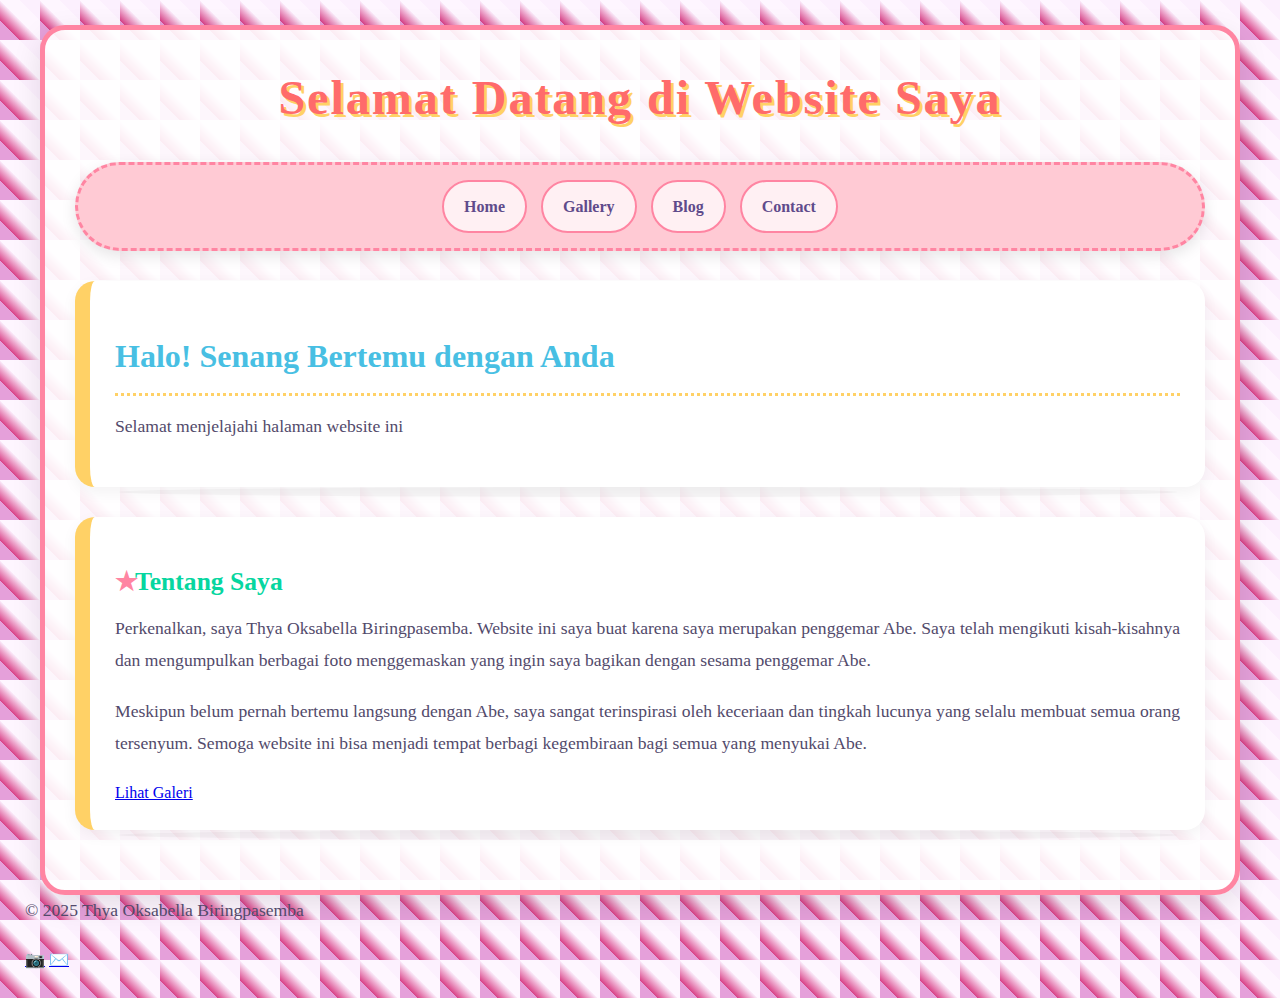
<file: index.html>
<!DOCTYPE html>
<html lang="id">
<head>
    <meta charset="UTF-8">
    <meta name="viewport" content="width=device-width, initial-scale=1.0">
    <title>Home - Website Portofolio Thya</title>
    <link rel="stylesheet" href="style.css">
    
    <link href="https://fonts.googleapis.com/css2?family=Nunito:wght@400;600;700&family=Pacifico&display=swap" rel="stylesheet">
</head>
<body>
    <div class="container">
        <header>
            <h1 class="main-title">Selamat Datang di Website Saya</h1>
            <nav>
                <a href="index.html" class="active">Home</a>
                <a href="gallery.html">Gallery</a>
                <a href="blog.html">Blog</a>
                <a href="contact.html">Contact</a>
            </nav>
        </header>
        
        <main>
            <section class="hero">
                <div class="welcome-text">
                    <h2>Halo! Senang Bertemu dengan Anda</h2>
                    <p class="tagline">Selamat menjelajahi halaman website ini</p>
                </div>
            </section>
            
            <section class="intro">
                    <div class="profile-text">
                        <h3>Tentang Saya</h3>
                        <p>Perkenalkan, saya Thya Oksabella Biringpasemba. Website ini saya buat karena saya merupakan penggemar Abe. Saya telah mengikuti kisah-kisahnya dan mengumpulkan berbagai foto menggemaskan yang ingin saya bagikan dengan sesama penggemar Abe.</p>
                        <p>Meskipun belum pernah bertemu langsung dengan Abe, saya sangat terinspirasi oleh keceriaan dan tingkah lucunya yang selalu membuat semua orang tersenyum. Semoga website ini bisa menjadi tempat berbagi kegembiraan bagi semua yang menyukai Abe.</p>
                        <a href="gallery.html" class="button">Lihat Galeri</a>
                    </div>
                </div>
            </section>
        </main>
        
        <footer>
            <p>&copy; 2025 Thya Oksabella Biringpasemba</p>
            <div class="social">
                <a href="#" class="social-icon">📷</a>
                <a href="#" class="social-icon">✉️</a>
            </div>
        </footer>
    </div>
</body>
</html>
</file>
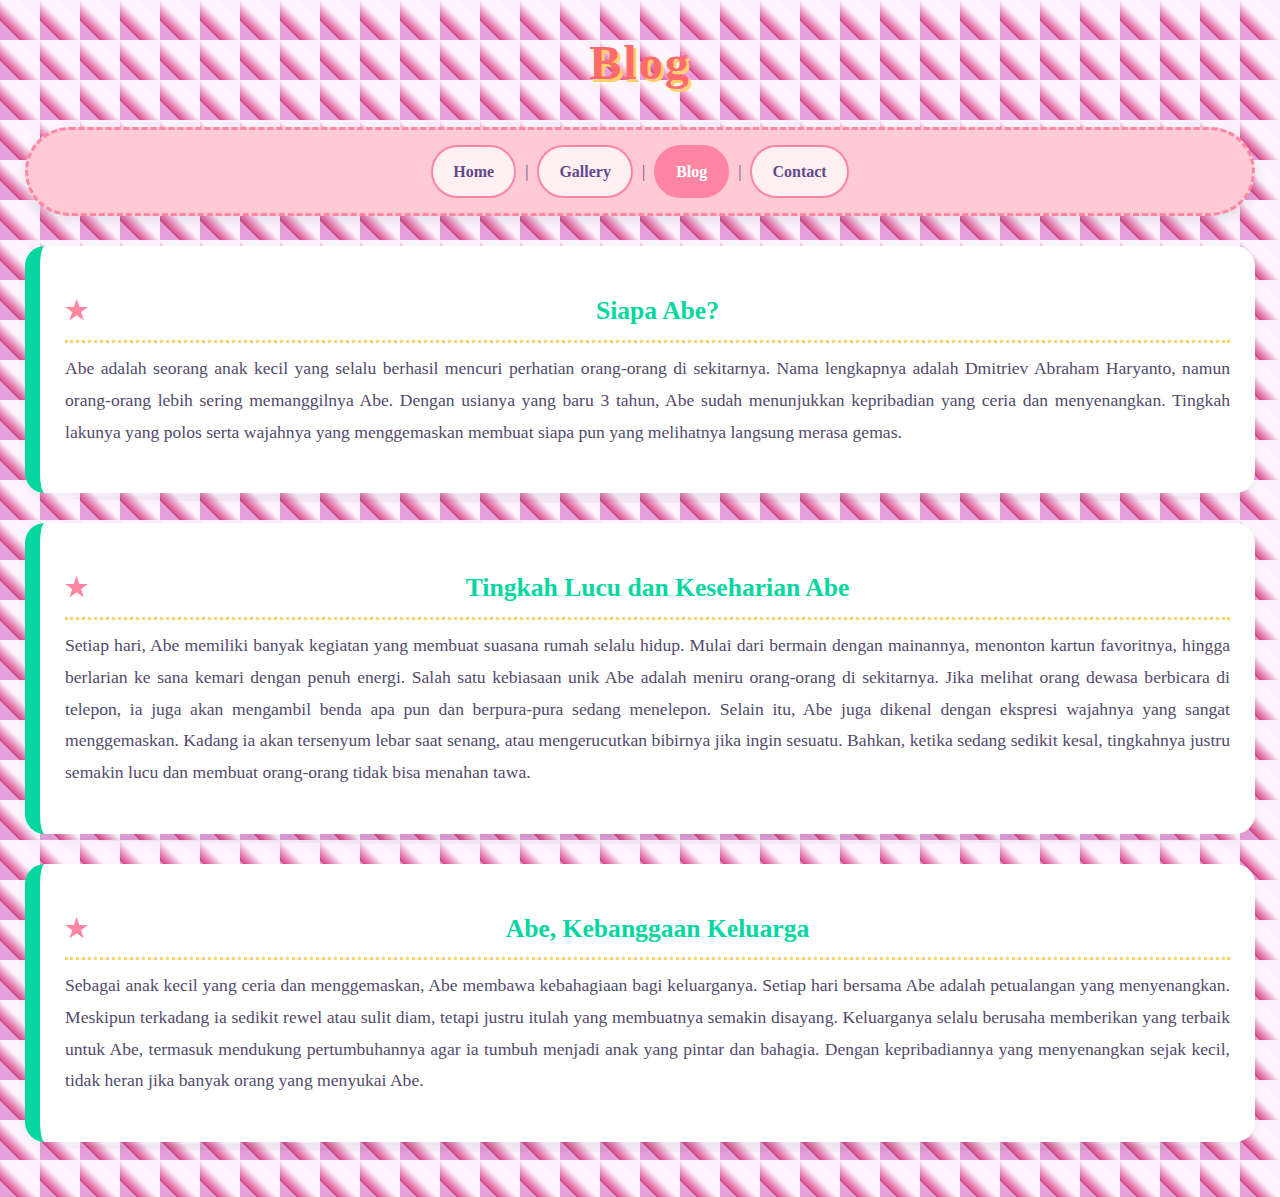
<file: blog.html>
<!DOCTYPE html>
<html lang="id">
<head>
    <meta charset="UTF-8">
    <meta name="viewport" content="width=device-width, initial-scale=1.0">
    <title>Blog - Website Portoflio</title>
    <link rel="stylesheet" href="style.css">
    <script src="script.js"></script>
</head>
<body>
    <h1>Blog</h1>
    <nav>
        <a href="index.html">Home</a> | 
        <a href="gallery.html">Gallery</a> | 
        <a href="blog.html">Blog</a> | 
        <a href="contact.html">Contact</a>
    </nav>
    
    <article>
       <h3>Siapa Abe?</h3>
            <p>Abe adalah seorang anak kecil yang selalu berhasil mencuri perhatian orang-orang di sekitarnya. Nama lengkapnya adalah Dmitriev Abraham Haryanto, namun orang-orang lebih sering memanggilnya Abe. Dengan usianya yang baru 3 tahun, Abe sudah menunjukkan kepribadian yang ceria dan menyenangkan. Tingkah lakunya yang polos serta wajahnya yang menggemaskan membuat siapa pun yang melihatnya langsung merasa gemas.</p>
        </article>
        <article>
            <h3>Tingkah Lucu dan Keseharian Abe</h3>
            <p>Setiap hari, Abe memiliki banyak kegiatan yang membuat suasana rumah selalu hidup. Mulai dari bermain dengan mainannya, menonton kartun favoritnya, hingga berlarian ke sana kemari dengan penuh energi. Salah satu kebiasaan unik Abe adalah meniru orang-orang di sekitarnya. Jika melihat orang dewasa berbicara di telepon, ia juga akan mengambil benda apa pun dan berpura-pura sedang menelepon.  Selain itu, Abe juga dikenal dengan ekspresi wajahnya yang sangat menggemaskan. Kadang ia akan tersenyum lebar saat senang, atau mengerucutkan bibirnya jika ingin sesuatu. Bahkan, ketika sedang sedikit kesal, tingkahnya justru semakin lucu dan membuat orang-orang tidak bisa menahan tawa.</p>
        </article>
        <article>
            <h3>Abe, Kebanggaan Keluarga</h3>
            <p>Sebagai anak kecil yang ceria dan menggemaskan, Abe membawa kebahagiaan bagi keluarganya. Setiap hari bersama Abe adalah petualangan yang menyenangkan. Meskipun terkadang ia sedikit rewel atau sulit diam, tetapi justru itulah yang membuatnya semakin disayang.  Keluarganya selalu berusaha memberikan yang terbaik untuk Abe, termasuk mendukung pertumbuhannya agar ia tumbuh menjadi anak yang pintar dan bahagia. Dengan kepribadiannya yang menyenangkan sejak kecil, tidak heran jika banyak orang yang menyukai Abe.</p>
    </article>
</body>
</html>
</file>
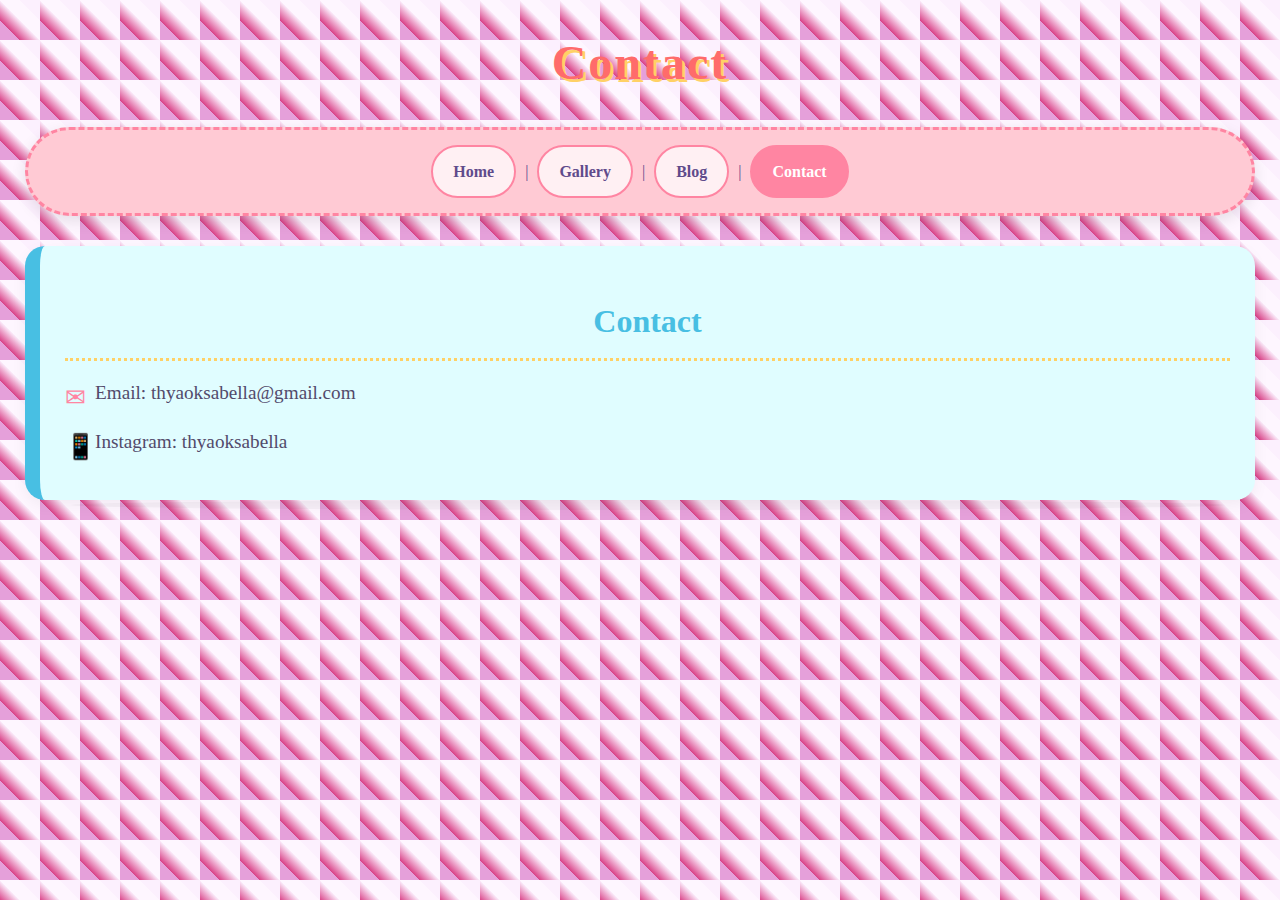
<file: contact.html>
<!DOCTYPE html>
<html lang="id">
<head>
    <meta charset="UTF-8">
    <meta name="viewport" content="width=device-width, initial-scale=1.0">
    <title>Contact - Website Portofolio</title>
    <link rel="stylesheet" href="style.css">
    <script src="script.js"></script>
</head>
<body>
    <h1>Contact</h1>
    <nav>
        <a href="index.html">Home</a> | 
        <a href="gallery.html">Gallery</a> | 
        <a href="blog.html">Blog</a> | 
        <a href="contact.html">Contact</a>
    </nav>
    
      <section id="contact">
        <h2>Contact</h2>
        <p>Email: thyaoksabella@gmail.com</p>
        <p>Instagram: thyaoksabella</p>
    </section>
</body>
</html>
</file>
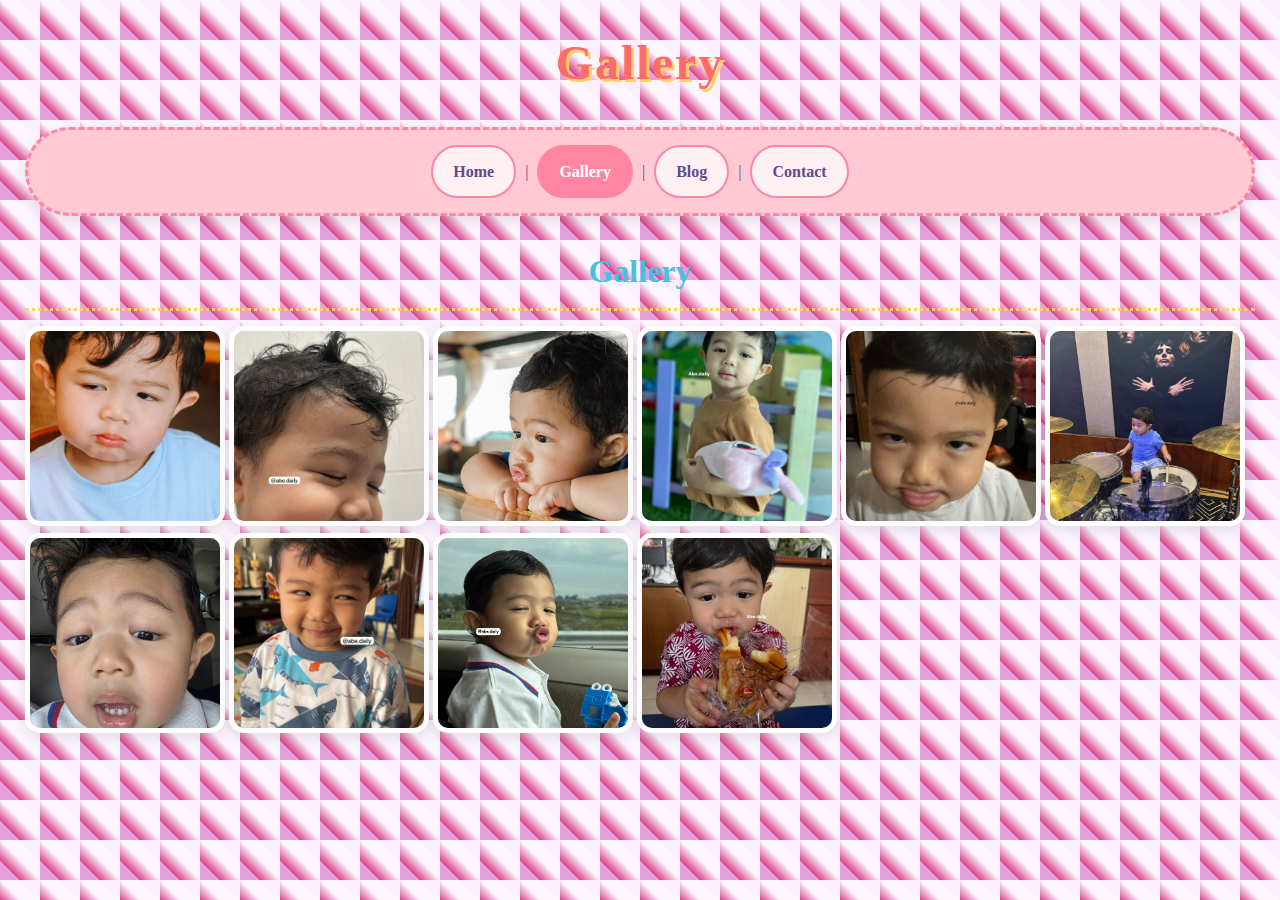
<file: gallery.html>
<!DOCTYPE html>
<html lang="id">
<head>
    <meta charset="UTF-8">
    <meta name="viewport" content="width=device-width, initial-scale=1.0">
    <title>Gallery - Website Portofolio</title>
    <link rel="stylesheet" href="style.css">
    <script src="script.js"></script>
</head>
<body>
    <h1>Gallery</h1>
    <nav>
        <a href="index.html">Home</a> | 
        <a href="gallery.html">Gallery</a> | 
        <a href="blog.html">Blog</a> | 
        <a href="contact.html">Contact</a>
    </nav>
    
    <h2>Gallery</h2>
        <img src="images/abe 1.jpg" alt="Foto 1" width="200">
        <img src="images/abe 2.jpg" alt="Foto 2" width="200">
        <img src="images/abe 3.jpg" alt="Foto 3" width="200">
        <img src="images/abe 4.jpg" alt="Foto 4" width="200">
	<img src="images/abe 5.jpg" alt="Foto 5" width="200">
	<img src="images/abe 6.jpg" alt="Foto 6" width="200">
	<img src="images/abe 7.jpg" alt="Foto 7" width="200">
	<img src="images/abe 8.jpg" alt="Foto 8" width="200">
	<img src="images/abe 9.jpg" alt="Foto 9" width="200">
	<img src="images/abe 10.jpg" alt="Foto 10" width="200">
</body>
</html>
</file>
<file: style.css>
/* Reset CSS */
* {
    margin: 0;
    padding: 0;
    box-sizing: border-box;
    font-family: 'Comic Sans MS', 'Bubblegum Sans', cursive;
}

body {
    background-color: #fef6ff;
    background-image: linear-gradient(45deg, #e5a0da 25%, #da458a 25%, #fcf0fe 50%, #fef6ff 50%, #fef6ff 75%, #fcf0fe 75%, #fcf0fe 100%);
    background-size: 40px 40px;
    color: #5f4b8b;
    line-height: 1.6;
    padding: 25px;
}

/* Wrapper for content */
.container {
    max-width: 1200px;
    margin: 0 auto;
    background-color: rgba(255, 255, 255, 0.9);
    border-radius: 25px;
    padding: 30px;
    box-shadow: 0 10px 30px rgba(0, 0, 0, 0.1);
    border: 5px solid #ff85a2;
}

/* Header Styles */
h1 {
    color: #ff6b6b;
    text-align: center;
    margin-bottom: 25px;
    font-size: 3em;
    text-shadow: 3px 3px 0 #ffd166;
    letter-spacing: 2px;
}

h2 {
    color: #48bfe3;
    margin: 25px 0 15px;
    font-size: 2em;
    border-bottom: 3px dotted #ffd166;
    padding-bottom: 10px;
}

h3 {
    color: #06d6a0;
    margin: 20px 0 10px;
    font-size: 1.6em;
    position: relative;
    padding-left: 20px;
}

h3:before {
    content: "★";
    position: absolute;
    left: 0;
    color: #ff85a2;
}

/* Navigation */
nav {
    background-color: #ffcad4;
    padding: 15px;
    border-radius: 50px;
    margin-bottom: 30px;
    text-align: center;
    box-shadow: 0 5px 15px rgba(0, 0, 0, 0.1);
    border: 3px dashed #ff85a2;
}

nav a {
    color: #5f4b8b;
    text-decoration: none;
    padding: 12px 20px;
    margin: 0 5px;
    font-weight: bold;
    border-radius: 50px;
    transition: all 0.3s;
    background-color: #fff0f3;
    display: inline-block;
    border: 2px solid #ff85a2;
}

nav a:hover {
    background-color: #ff85a2;
    color: white;
    transform: translateY(-5px);
    box-shadow: 0 5px 10px rgba(0, 0, 0, 0.1);
}

/* Content Sections */
section, article {
    background-color: white;
    padding: 25px;
    border-radius: 20px;
    margin-bottom: 30px;
    box-shadow: 0 5px 15px rgba(0, 0, 0, 0.05);
    border-left: 15px solid #ffd166;
    position: relative;
}

section:after, article:after {
    content: "";
    position: absolute;
    bottom: -10px;
    left: 50%;
    transform: translateX(-50%);
    width: 95%;
    height: 10px;
    background-color: rgba(0, 0, 0, 0.03);
    border-radius: 50%;
}

/* Paragraphs */
p {
    margin-bottom: 20px;
    text-align: justify;
    font-size: 1.1em;
    line-height: 1.8;
    color: #524a6b;
}

/* Images in Gallery */
#gallery-container {
    display: grid;
    grid-template-columns: repeat(auto-fill, minmax(200px, 1fr));
    gap: 20px;
    padding: 20px 0;
}

img {
    border-radius: 15px;
    box-shadow: 0 5px 15px rgba(0, 0, 0, 0.1);
    transition: all 0.3s ease;
    object-fit: cover;
    height: 200px;
    border: 5px solid white;
}

img:hover {
    transform: scale(1.08) rotate(2deg);
    box-shadow: 0 10px 25px rgba(0, 0, 0, 0.15);
    border-color: #ff85a2;
}

/* Contact Section */
#contact {
    background-color: #e0fdff;
    border-left-color: #48bfe3;
}

#contact p {
    margin: 15px 0;
    font-size: 1.2em;
    position: relative;
    padding-left: 30px;
}

#contact p:before {
    position: absolute;
    left: 0;
    font-size: 1.3em;
}

#contact p:nth-child(2):before {
    content: "✉";
    color: #ff85a2;
}

#contact p:nth-child(3):before {
    content: "📱";
    color: #48bfe3;
}

/* Button Styles */
.btn {
    display: inline-block;
    padding: 12px 25px;
    background-color: #ff85a2;
    color: white;
    border-radius: 50px;
    text-decoration: none;
    font-weight: bold;
    margin-top: 10px;
    transition: all 0.3s;
    border: none;
    cursor: pointer;
    box-shadow: 0 5px 15px rgba(255, 133, 162, 0.3);
}

.btn:hover {
    background-color: #ff6b6b;
    transform: translateY(-3px);
    box-shadow: 0 8px 20px rgba(255, 107, 107, 0.4);
}

/* Animation */
@keyframes float {
    0% { transform: translateY(0px); }
    50% { transform: translateY(-10px); }
    100% { transform: translateY(0px); }
}

h1 {
    animation: float 3s ease-in-out infinite;
}

/* Responsive Design */
@media (max-width: 768px) {
    body {
        padding: 15px;
    }
    
    .container {
        padding: 20px;
    }
    
    nav {
        display: flex;
        flex-direction: column;
        gap: 10px;
    }
    
    nav a {
        display: block;
        margin: 5px 0;
    }
    
    h1 {
        font-size: 2.5em;
    }
    
    img {
        width: 100%;
    }
    
    #gallery-container {
        grid-template-columns: repeat(auto-fill, minmax(150px, 1fr));
    }
}

/* Homepage specific */
.homepage-intro {
    text-align: center;
    font-size: 1.3em;
    margin: 20px 0;
    color: #ff85a2;
    font-weight: bold;
}

/* Decorative elements */
.cloud {
    position: fixed;
    width: 100px;
    height: 50px;
    background-color: rgba(255, 255, 255, 0.8);
    border-radius: 50px;
    z-index: -1;
}

.cloud:before, .cloud:after {
    content: '';
    position: absolute;
    background-color: rgba(255, 255, 255, 0.8);
    border-radius: 50%;
}

.cloud:before {
    width: 60px;
    height: 60px;
    top: -20px;
    left: 15px;
}

.cloud:after {
    width: 40px;
    height: 40px;
    top: -10px;
    left: 50px;
}

.cloud-1 {
    top: 10%;
    left: 5%;
    opacity: 0.8;
    animation: float 8s ease-in-out infinite;
}

.cloud-2 {
    top: 30%;
    right: 5%;
    opacity: 0.6;
    animation: float 10s ease-in-out infinite;
}

.cloud-3 {
    bottom: 10%;
    left: 10%;
    opacity: 0.7;
    animation: float 12s ease-in-out infinite;
}

/* Blog specific */
article {
    border-left: 15px solid #06d6a0;
}

article h3 {
    border-bottom: 3px dotted #ffd166;
    padding-bottom: 8px;
}
</file>
